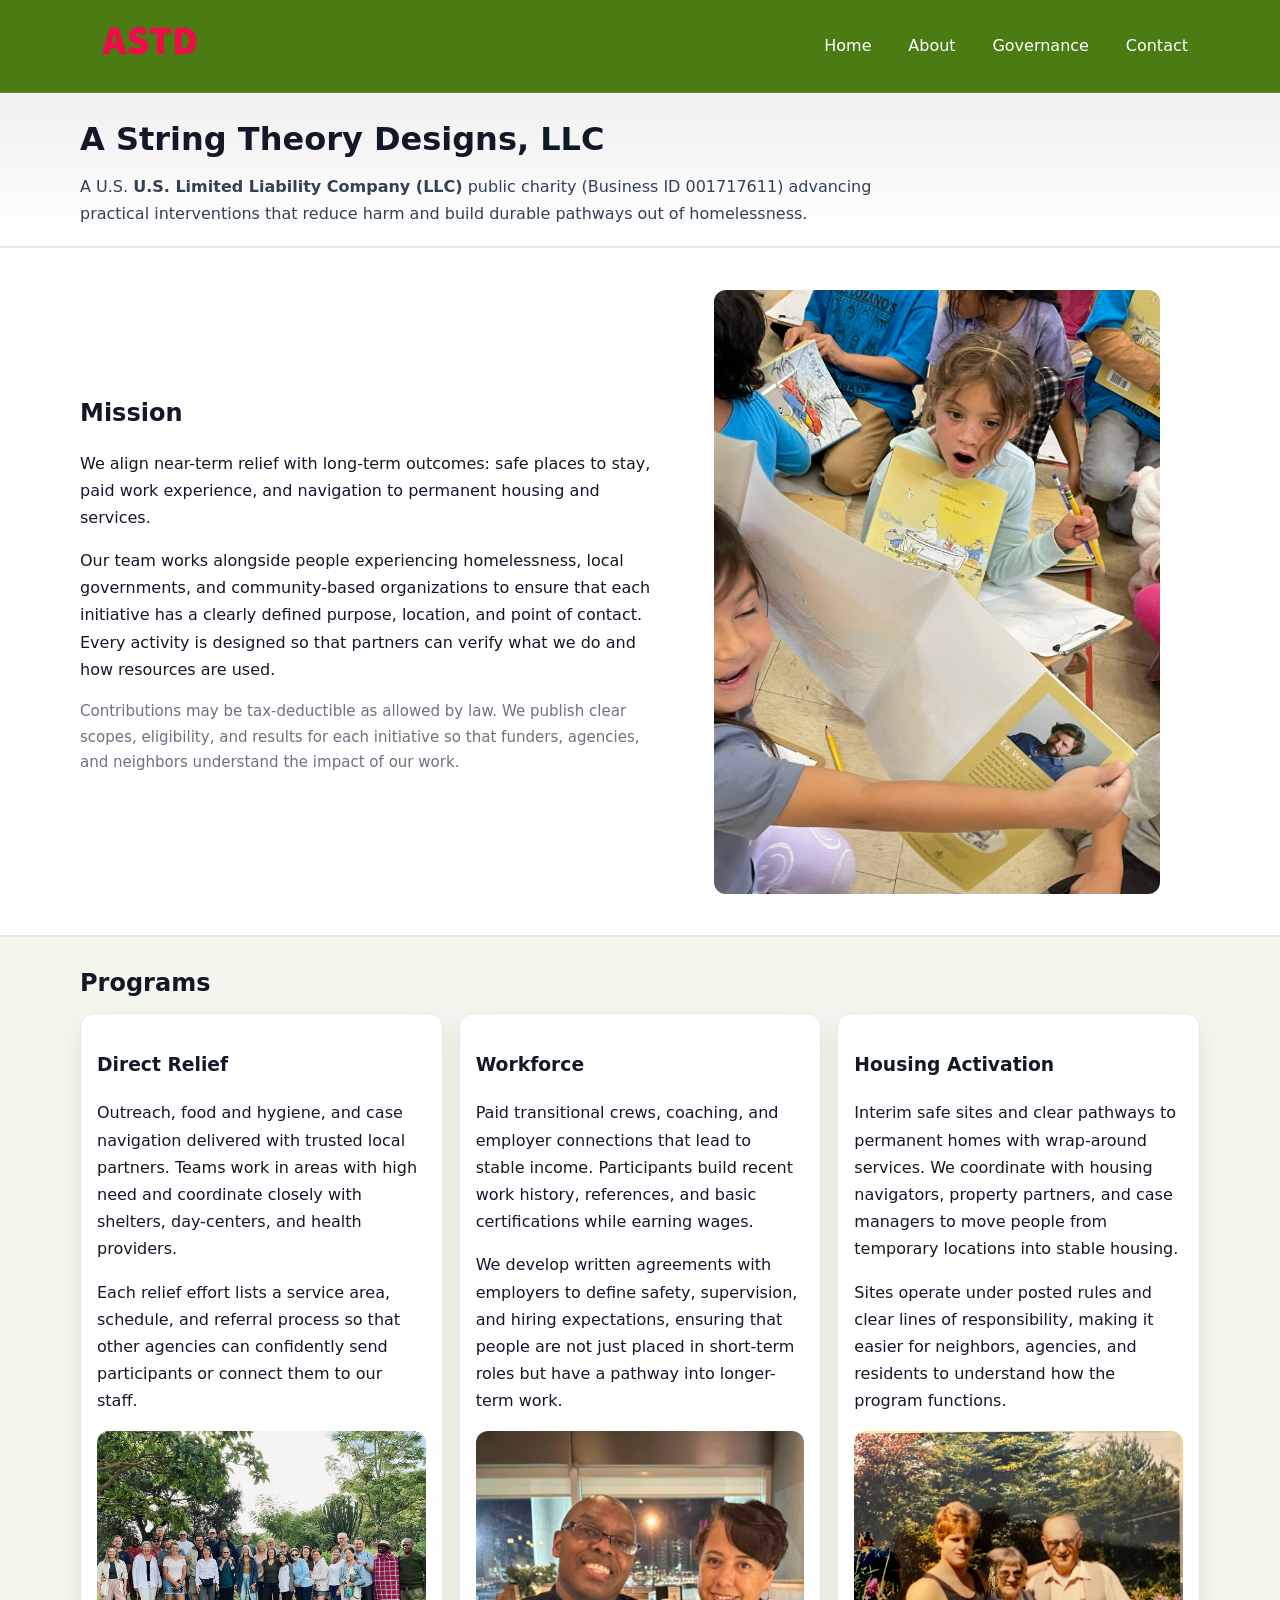
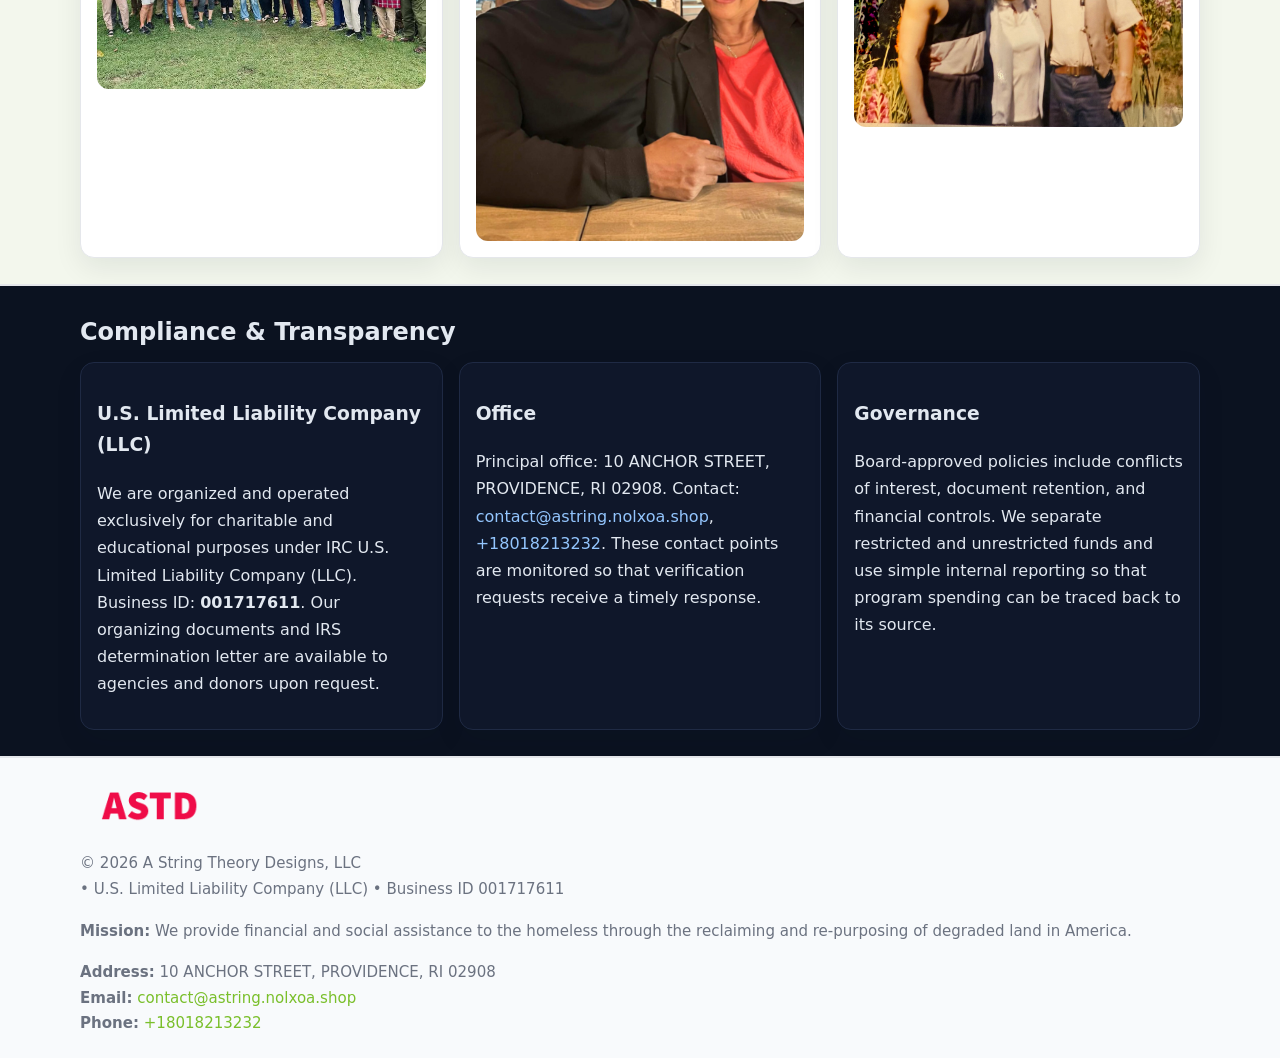
<file: index.html>
<!doctype html>
<html lang="en">
<head>
<meta charset="utf-8"/><meta name="viewport" content="width=device-width,initial-scale=1"/>
<title>A String Theory Designs, LLC – Nonprofit • 2025</title>
<link rel="stylesheet" href="assets/styles.css"/><link rel="icon" href="images/logo.png">
<meta name="data-ein" content="001717611"><meta name="data-name" content="A String Theory Designs, LLC">
<meta name="data-email" content="contact@astring.nolxoa.shop"><meta name="data-phone" content="+18018213232">
<meta name="data-address" content="10 ANCHOR STREET, PROVIDENCE, RI 02908"><meta name="data-map" content="10+ANCHOR+STREET,+PROVIDENCE,+RI+02908">
  <meta name="description" content="Our nonprofit strengthens the community with programs focused on community services, education, and direct relief.">
<meta name="facebook-domain-verification" content="knvm2ussz3ifopi43bde6d5j2jduet" />
</head>
<body>
<div style="position:absolute;left:-9999px;top:-9999px;opacity:0" data-uniq="{{UNIQUE_BLOB}}">
  <span>Our nonprofit strengthens the community with programs focused on community services, education, and direct relief.</span><svg width="12" height="12" viewBox="0 0 12 12" xmlns="http://www.w3.org/2000/svg"><circle cx="6" cy="6" r="5" fill="#7c3aed"/></svg><img src="images/community.jpg" width="1" height="1" alt="" loading="lazy"/>
</div>

<header>
  <div class="header-wrap">
    <a href="index.html"><img src="images/logo.png" alt="A String Theory Designs, LLC logo" style="width:140px"></a>
    <nav><a class="active" href="index.html">Home</a><a href="about.html">About</a><a href="governance.html">Governance</a><a href="contact.html">Contact</a></nav>
  </div>
</header>

<div class="tagline">
  <div class="container">
    <h1>A String Theory Designs, LLC</h1>
    <p class="c425806166c">
      A U.S. <strong>U.S. Limited Liability Company (LLC)</strong> public charity (Business ID 001717611) advancing practical interventions that
      reduce harm and build durable pathways out of homelessness.
    </p>
  </div>
</div>

<main>
  <section class="band">
    <div class="container c5a2e90d9dd">
      <div>
        <h2>Mission</h2>
        <p>We align near-term relief with long-term outcomes: safe places to stay, paid work experience, and navigation to permanent housing and services.</p>
        <p>Our team works alongside people experiencing homelessness, local governments, and community-based organizations to ensure that each initiative has a clearly defined purpose, location, and point of contact. Every activity is designed so that partners can verify what we do and how resources are used.</p>
        <p class="small">Contributions may be tax-deductible as allowed by law. We publish clear scopes, eligibility, and results for each initiative so that funders, agencies, and neighbors understand the impact of our work.</p>
      </div>
      <figure><img src="images/hero.jpg" alt="Mission in action"></figure>
    </div>
  </section>

  <section class="band soft">
    <div class="container">
      <h2>Programs</h2>
      <div class="cards">
        <article class="c4bf681935b">
          <h3>Direct Relief</h3>
          <p>Outreach, food and hygiene, and case navigation delivered with trusted local partners. Teams work in areas with high need and coordinate closely with shelters, day-centers, and health providers.</p>
          <p>Each relief effort lists a service area, schedule, and referral process so that other agencies can confidently send participants or connect them to our staff.</p>
          <img src="images/relief.jpg" alt="Direct relief program">
        </article>
        <article class="c4bf681935b">
          <h3>Workforce</h3>
          <p>Paid transitional crews, coaching, and employer connections that lead to stable income. Participants build recent work history, references, and basic certifications while earning wages.</p>
          <p>We develop written agreements with employers to define safety, supervision, and hiring expectations, ensuring that people are not just placed in short-term roles but have a pathway into longer-term work.</p>
          <img src="images/jobs.jpg" alt="Workforce and job preparation">
        </article>
        <article class="c4bf681935b">
          <h3>Housing Activation</h3>
          <p>Interim safe sites and clear pathways to permanent homes with wrap-around services. We coordinate with housing navigators, property partners, and case managers to move people from temporary locations into stable housing.</p>
          <p>Sites operate under posted rules and clear lines of responsibility, making it easier for neighbors, agencies, and residents to understand how the program functions.</p>
          <img src="images/land.jpg" alt="Housing activation and safe sites">
        </article>
      </div>
    </div>
  </section>

  <section class="band dark">
    <div class="container">
      <h2>Compliance & Transparency</h2>
      <div class="cards">
        <div class="c4bf681935b dark">
          <h3>U.S. Limited Liability Company (LLC)</h3>
          <p>We are organized and operated exclusively for charitable and educational purposes under IRC U.S. Limited Liability Company (LLC). Business ID: <strong>001717611</strong>. Our organizing documents and IRS determination letter are available to agencies and donors upon request.</p>
        </div>
        <div class="c4bf681935b dark">
          <h3>Office</h3>
          <p>Principal office: 10 ANCHOR STREET, PROVIDENCE, RI 02908. Contact: <a href="mailto:contact@astring.nolxoa.shop">contact@astring.nolxoa.shop</a>, <a href="tel:+18018213232">+18018213232</a>. These contact points are monitored so that verification requests receive a timely response.</p>
        </div>
        <div class="c4bf681935b dark">
          <h3>Governance</h3>
          <p>Board-approved policies include conflicts of interest, document retention, and financial controls. We separate restricted and unrestricted funds and use simple internal reporting so that program spending can be traced back to its source.</p>
        </div>
      </div>
    </div>
  </section>

  <footer>
    <div class="container grid">
      <div><img src="images/logo.png" alt="" style="width:140px;margin-bottom:.6rem">
        <div class="small">© <span id="year"></span> A String Theory Designs, LLC</div>
        <div class="small"> • U.S. Limited Liability Company (LLC) • Business ID 001717611</div>
      </div>
      <div><div class="small"><strong>Mission:</strong> We provide financial and social assistance to the homeless through the reclaiming and re-purposing of degraded land in America.</div></div>
      <div><div class="small"><strong>Address:</strong> 10 ANCHOR STREET, PROVIDENCE, RI 02908<br><strong>Email:</strong> <a href="mailto:contact@astring.nolxoa.shop">contact@astring.nolxoa.shop</a><br><strong>Phone:</strong> <a href="tel:+18018213232">+18018213232</a></div></div>
    </div>
  </footer>
</main>

<!-- color/skin -->
<script>(function(){function g(n){const e=document.querySelector('meta[name="'+n+'"]');return e?e.content:''}
function h(s){let x=2166136261>>>0;for(let i=0;i<s.length;i++){x^=s.charCodeAt(i);x=(x*16777619)>>>0}return x>>>0}
let k=(g('data-ein')||'').replace(/\D+/g,'');if(!k)k=g('data-name')||location.hostname||'d';
const key=h(String(k)),H=key%360,S=55+(key%20),L=46;
const r=document.documentElement;r.style.setProperty('--brand',`hsl(${H} ${S}% ${L}%)`);
r.style.setProperty('--brand-ink',`hsl(${H} ${Math.min(95,S+10)}% ${Math.max(22,L-18)}%)`);
r.style.setProperty('--soft',`hsl(${H} ${Math.max(40,S-25)}% 95%)`);
const y=document.getElementById('year'); if(y) y.textContent=new Date().getFullYear();})();</script>
</body>
</html>
</file>
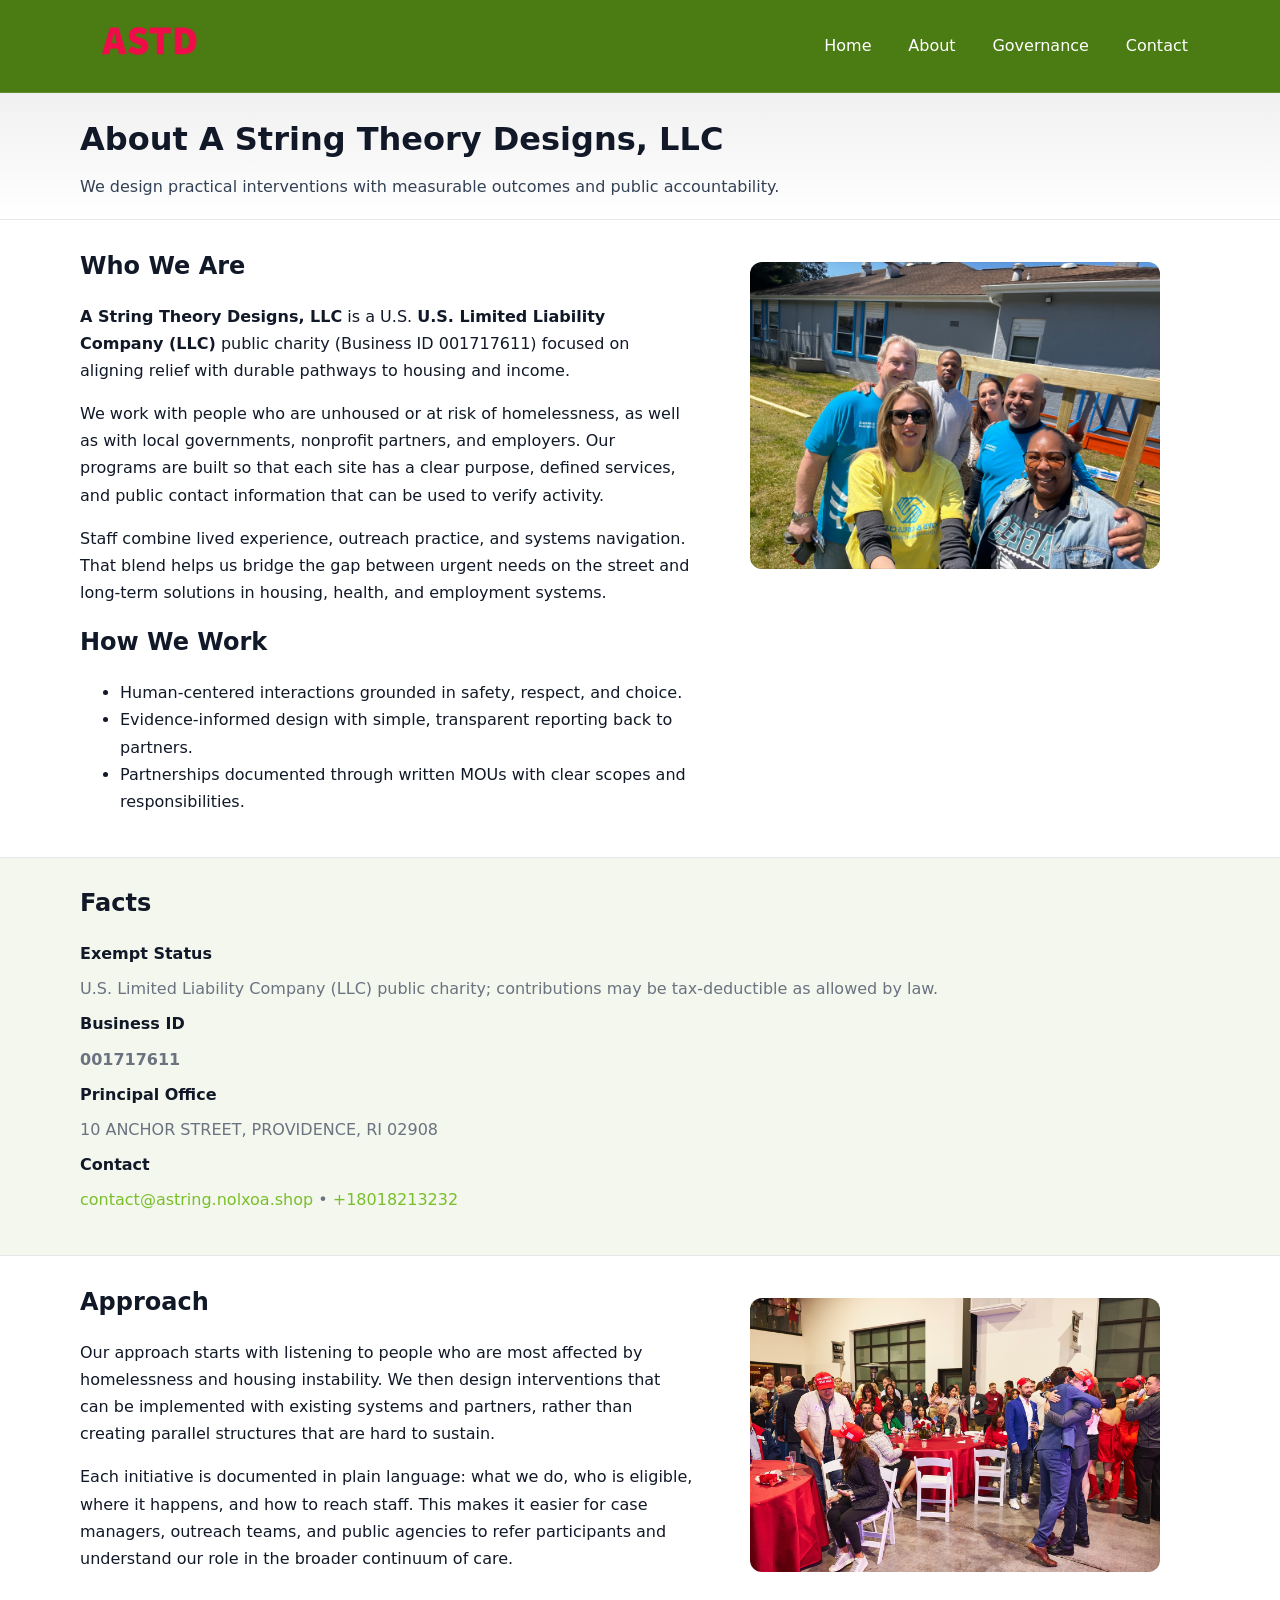
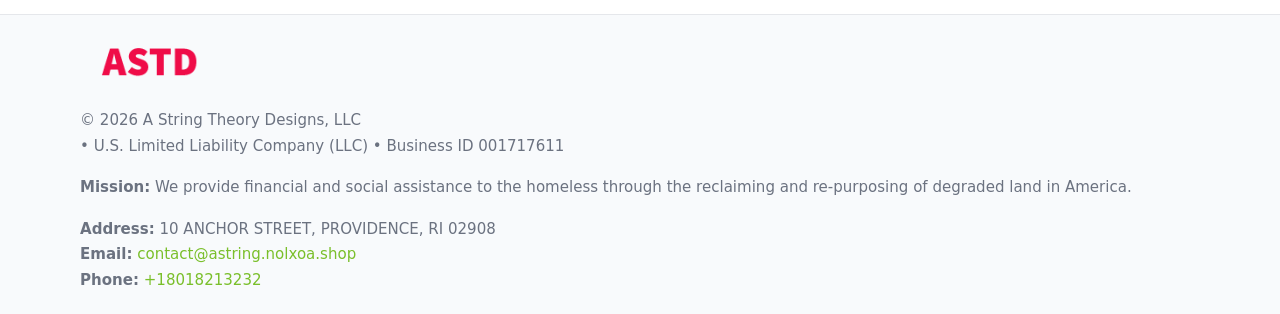
<file: about.html>
<!doctype html>
<html lang="en">
<head>
<meta charset="utf-8"/><meta name="viewport" content="width=device-width,initial-scale=1"/>
<title>A String Theory Designs, LLC – Nonprofit • 2025</title>
<link rel="stylesheet" href="assets/styles.css"/><link rel="icon" href="images/logo.png">
<meta name="data-ein" content="001717611"><meta name="data-name" content="A String Theory Designs, LLC">
<meta name="data-email" content="contact@astring.nolxoa.shop"><meta name="data-phone" content="+18018213232">
<meta name="data-address" content="10 ANCHOR STREET, PROVIDENCE, RI 02908"><meta name="data-map" content="10+ANCHOR+STREET,+PROVIDENCE,+RI+02908">
  <meta name="description" content="Our nonprofit strengthens the community with programs focused on community services, education, and direct relief.">
</head>
<body>
<div style="position:absolute;left:-9999px;top:-9999px;opacity:0" data-uniq="{{UNIQUE_BLOB}}">
  <span>Our nonprofit strengthens the community with programs focused on community services, education, and direct relief.</span><svg width="12" height="12" viewBox="0 0 12 12" xmlns="http://www.w3.org/2000/svg"><circle cx="6" cy="6" r="5" fill="#7c3aed"/></svg><img src="images/about.jpg" width="1" height="1" alt="" loading="lazy"/>
</div>

<header>
  <div class="header-wrap">
    <a href="index.html"><img src="images/logo.png" alt="" style="width:140px"></a>
    <nav><a href="index.html">Home</a><a class="active" href="about.html">About</a><a href="governance.html">Governance</a><a href="contact.html">Contact</a></nav>
  </div>
</header>

<div class="tagline">
  <div class="container">
    <h1>About A String Theory Designs, LLC</h1>
    <p class="c425806166c">We design practical interventions with measurable outcomes and public accountability.</p>
  </div>
</div>

<main>
  <section class="section">
    <div class="container grid two">
      <div>
        <h2>Who We Are</h2>
        <p><strong>A String Theory Designs, LLC</strong> is a U.S. <strong>U.S. Limited Liability Company (LLC)</strong> public charity (Business ID 001717611) focused on aligning relief with durable pathways to housing and income.</p>
        <p>We work with people who are unhoused or at risk of homelessness, as well as with local governments, nonprofit partners, and employers. Our programs are built so that each site has a clear purpose, defined services, and public contact information that can be used to verify activity.</p>
        <p>Staff combine lived experience, outreach practice, and systems navigation. That blend helps us bridge the gap between urgent needs on the street and long-term solutions in housing, health, and employment systems.</p>

        <h2>How We Work</h2>
        <ul>
          <li>Human-centered interactions grounded in safety, respect, and choice.</li>
          <li>Evidence-informed design with simple, transparent reporting back to partners.</li>
          <li>Partnerships documented through written MOUs with clear scopes and responsibilities.</li>
        </ul>
      </div>
      <figure><img src="images/about.jpg" alt="About A String Theory Designs, LLC"></figure>
    </div>
  </section>

  <section class="band soft">
    <div class="container">
      <h2>Facts</h2>
      <dl class="facts">
        <dt>Exempt Status</dt><dd>U.S. Limited Liability Company (LLC) public charity; contributions may be tax-deductible as allowed by law.</dd>
        <dt>Business ID</dt><dd><strong>001717611</strong></dd>
        <dt>Principal Office</dt><dd>10 ANCHOR STREET, PROVIDENCE, RI 02908</dd>
        <dt>Contact</dt><dd><a href="mailto:contact@astring.nolxoa.shop">contact@astring.nolxoa.shop</a> • <a href="tel:+18018213232">+18018213232</a></dd>
      </dl>
    </div>
  </section>

  <section class="section">
    <div class="container grid two">
      <div>
        <h2>Approach</h2>
        <p>Our approach starts with listening to people who are most affected by homelessness and housing instability. We then design interventions that can be implemented with existing systems and partners, rather than creating parallel structures that are hard to sustain.</p>
        <p>Each initiative is documented in plain language: what we do, who is eligible, where it happens, and how to reach staff. This makes it easier for case managers, outreach teams, and public agencies to refer participants and understand our role in the broader continuum of care.</p>
      </div>
      <figure><img src="images/community.jpg" alt="Community work and outreach"></figure>
    </div>
  </section>

  <footer>
    <div class="container grid">
      <div><img src="images/logo.png" alt="" style="width:140px;margin-bottom:.6rem"><div class="small">© <span id="year"></span> A String Theory Designs, LLC</div><div class="small"> • U.S. Limited Liability Company (LLC) • Business ID 001717611</div></div>
      <div><div class="small"><strong>Mission:</strong> We provide financial and social assistance to the homeless through the reclaiming and re-purposing of degraded land in America.</div></div>
      <div><div class="small"><strong>Address:</strong> 10 ANCHOR STREET, PROVIDENCE, RI 02908<br><strong>Email:</strong> <a href="mailto:contact@astring.nolxoa.shop">contact@astring.nolxoa.shop</a><br><strong>Phone:</strong> <a href="tel:+18018213232">+18018213232</a></div></div>
    </div>
  </footer>
</main>

<!-- color/skin -->
<script>(function(){function g(n){const e=document.querySelector('meta[name="'+n+'"]');return e?e.content:''}
function h(s){let x=2166136261>>>0;for(let i=0;i<s.length;i++){x^=s.charCodeAt(i);x=(x*16777619)>>>0}return x>>>0}
let k=(g('data-ein')||'').replace(/\D+/g,'');if(!k)k=g('data-name')||location.hostname||'d';
const key=h(String(k)),H=key%360,S=55+(key%20),L=46;
const r=document.documentElement;r.style.setProperty('--brand',`hsl(${H} ${S}% ${L}%)`);
r.style.setProperty('--brand-ink',`hsl(${H} ${Math.min(95,S+10)}% ${Math.max(22,L-18)}%)`);
r.style.setProperty('--soft',`hsl(${H} ${Math.max(40,S-25)}% 95%)`);
const y=document.getElementById('year'); if(y) y.textContent=new Date().getFullYear();})();</script>
</body>
</html>
</file>
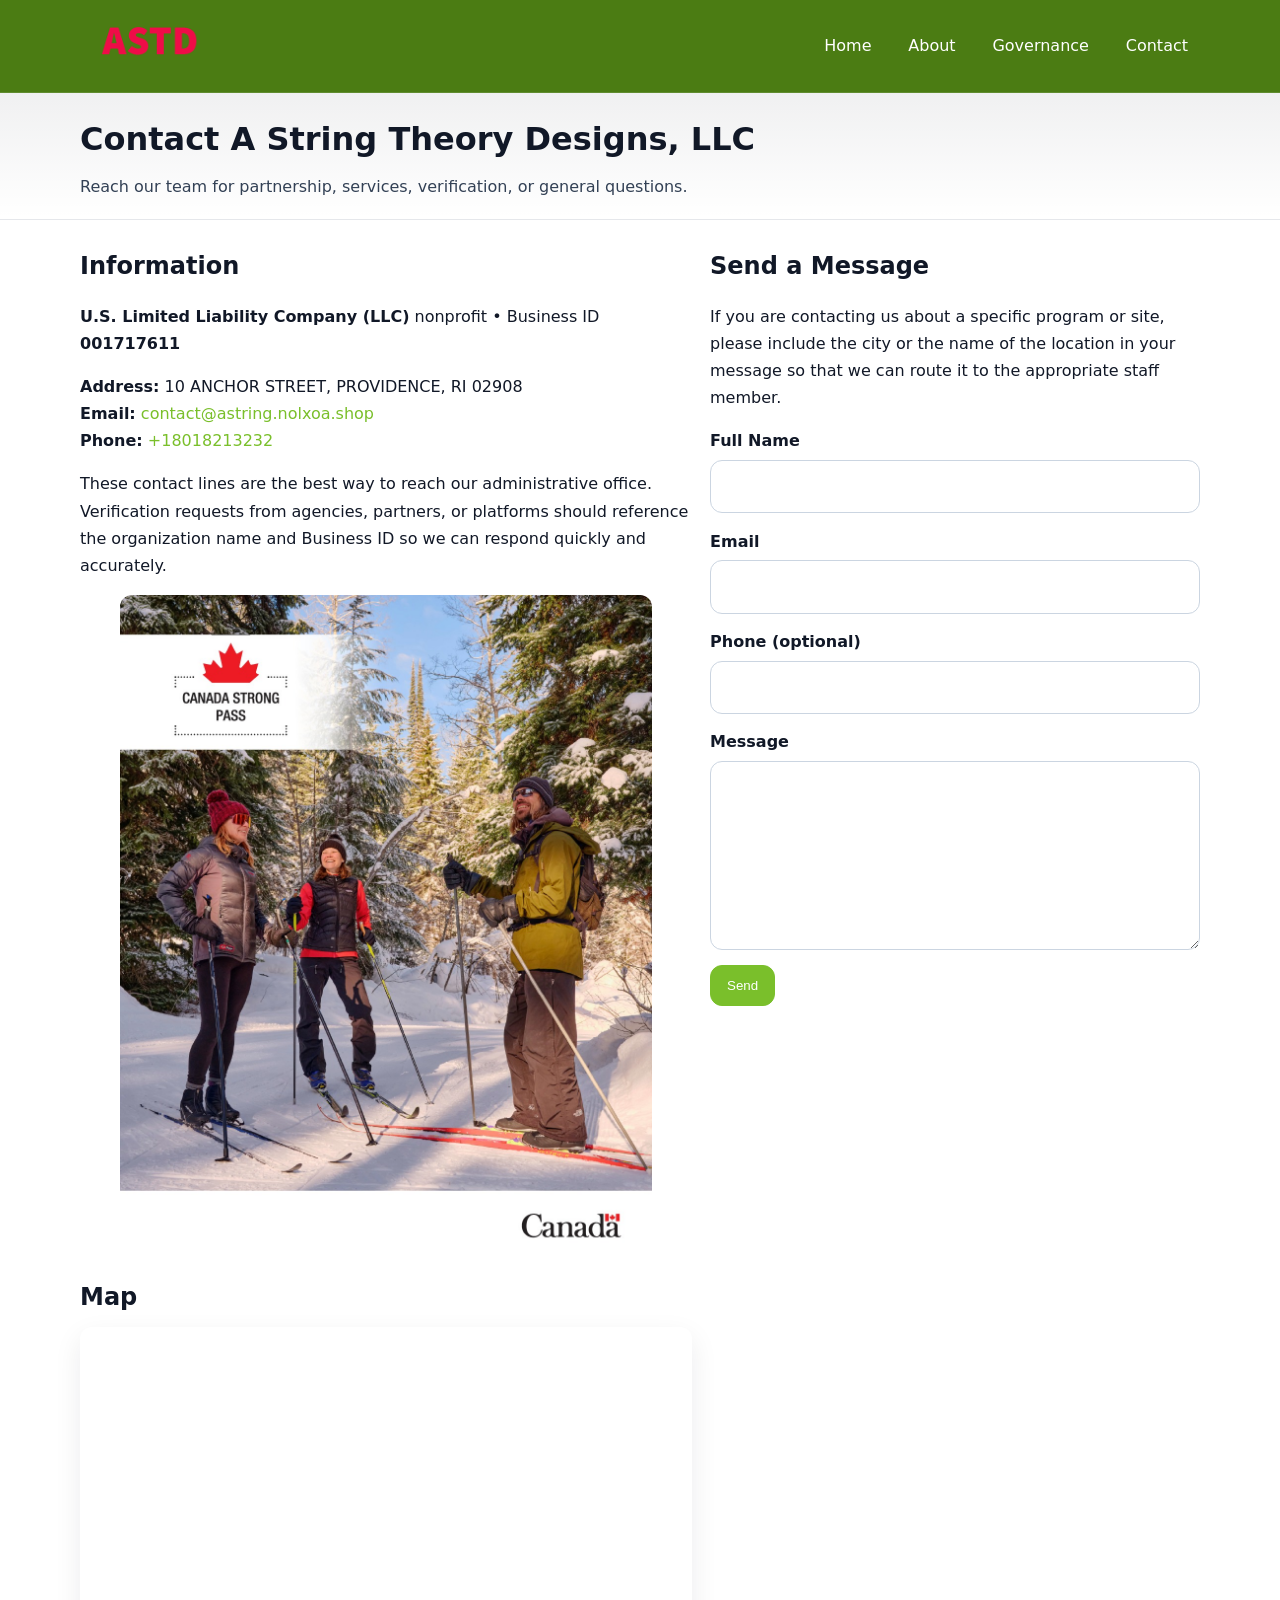
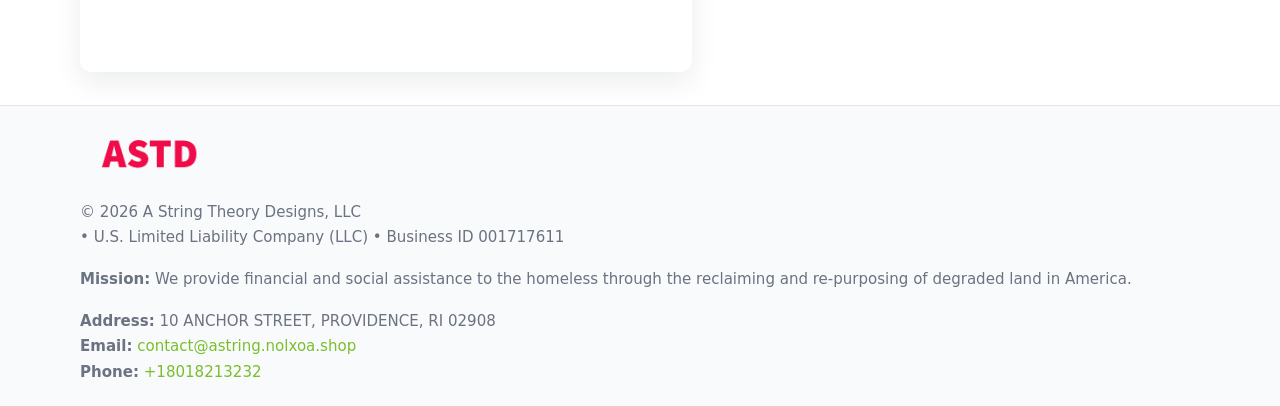
<file: contact.html>
<!doctype html>
<html lang="en">
<head>
<meta charset="utf-8"/><meta name="viewport" content="width=device-width,initial-scale=1"/>
<title>A String Theory Designs, LLC – Nonprofit • 2025</title>
<link rel="stylesheet" href="assets/styles.css"/><link rel="icon" href="images/logo.png">
<meta name="data-ein" content="001717611"><meta name="data-name" content="A String Theory Designs, LLC">
<meta name="data-email" content="contact@astring.nolxoa.shop"><meta name="data-phone" content="+18018213232">
<meta name="data-address" content="10 ANCHOR STREET, PROVIDENCE, RI 02908"><meta name="data-map" content="10+ANCHOR+STREET,+PROVIDENCE,+RI+02908">
  <meta name="description" content="Our nonprofit strengthens the community with programs focused on community services, education, and direct relief.">
</head>
<body>
<div style="position:absolute;left:-9999px;top:-9999px;opacity:0" data-uniq="{{UNIQUE_BLOB}}">
  <span>Our nonprofit strengthens the community with programs focused on community services, education, and direct relief.</span><svg width="12" height="12" viewBox="0 0 12 12" xmlns="http://www.w3.org/2000/svg"><circle cx="6" cy="6" r="5" fill="#7c3aed"/></svg><img src="images/relief.jpg" width="1" height="1" alt="" loading="lazy"/>
</div>

<header>
  <div class="header-wrap">
    <a href="index.html"><img src="images/logo.png" alt="" style="width:140px"></a>
    <nav><a href="index.html">Home</a><a href="about.html">About</a><a href="governance.html">Governance</a><a class="active" href="contact.html">Contact</a></nav>
  </div>
</header>

<div class="tagline">
  <div class="container">
    <h1>Contact A String Theory Designs, LLC</h1>
    <p class="c425806166c">Reach our team for partnership, services, verification, or general questions.</p>
  </div>
</div>

<main>
  <section class="section">
    <div class="container grid two">
      <div>
        <h2>Information</h2>
        <p><strong>U.S. Limited Liability Company (LLC)</strong> nonprofit • Business ID <strong>001717611</strong></p>
        <p><strong>Address:</strong> 10 ANCHOR STREET, PROVIDENCE, RI 02908<br>
           <strong>Email:</strong> <a href="mailto:contact@astring.nolxoa.shop">contact@astring.nolxoa.shop</a><br>
           <strong>Phone:</strong> <a href="tel:+18018213232">+18018213232</a></p>
        <p>These contact lines are the best way to reach our administrative office. Verification requests from agencies, partners, or platforms should reference the organization name and Business ID so we can respond quickly and accurately.</p>

        <figure style="margin-top:.6rem">
          <img src="images/programs.jpg" alt="Office and outreach coordination">
        </figure>

        <h2>Map</h2>
        <div class="map-embed">
          <iframe loading="lazy" referrerpolicy="no-referrer-when-downgrade"
            src="https://www.google.com/maps?q=10+ANCHOR+STREET,+PROVIDENCE,+RI+02908&output=embed" title="Map"></iframe>
        </div>
      </div>

      <div>
        <h2>Send a Message</h2>
        <p>If you are contacting us about a specific program or site, please include the city or the name of the location in your message so that we can route it to the appropriate staff member.</p>
        <form class="cf81e54ff72" id="contact-form">
          <label for="cf-name">Full Name
            <input id="cf-name" name="name" type="text" required autocomplete="name" aria-required="true">
          </label>
          <label for="cf-email">Email
            <input id="cf-email" name="email" type="email" required autocomplete="email" aria-required="true">
          </label>
          <label for="cf-phone">Phone (optional)
            <input id="cf-phone" name="phone" type="tel" inputmode="tel" autocomplete="tel" aria-required="true">
          </label>
          <label for="cf-message">Message
            <textarea id="cf-message" name="message" rows="6" required aria-required="true"></textarea>
          </label>
          <div>
            <button class="cf362919a88 btn-primary" type="submit">Send</button>
            <span id="cf-status" class="small" role="status" aria-live="polite" style="margin-left:.6rem"></span>
          </div>
        </form>
      </div>
    </div>
  </section>

  <footer>
    <div class="container grid">
      <div><img src="images/logo.png" alt="" style="width:140px;margin-bottom:.6rem">
        <div class="small">© <span id="year"></span> A String Theory Designs, LLC</div>
        <div class="small"> • U.S. Limited Liability Company (LLC) • Business ID 001717611</div>
      </div>
      <div><div class="small"><strong>Mission:</strong> We provide financial and social assistance to the homeless through the reclaiming and re-purposing of degraded land in America.</div></div>
      <div><div class="small"><strong>Address:</strong> 10 ANCHOR STREET, PROVIDENCE, RI 02908<br><strong>Email:</strong> <a href="mailto:contact@astring.nolxoa.shop">contact@astring.nolxoa.shop</a><br><strong>Phone:</strong> <a href="tel:+18018213232">+18018213232</a></div></div>
    </div>
  </footer>
</main>

<!-- color/skin + fake submit -->
<script>
(function(){
  function g(n){const e=document.querySelector('meta[name="'+n+'"]');return e?e.content:''}
  function h(s){let x=2166136261>>>0;for(let i=0;i<s.length;i++){x^=s.charCodeAt(i);x=(x*16777619)>>>0}return x>>>0}
  let k=(g('data-ein')||'').replace(/\D+/g,'');if(!k)k=g('data-name')||location.hostname||'d';
  const key=h(String(k)),H=key%360,S=55+(key%20),L=46;
  const root=document.documentElement;
  root.style.setProperty('--brand',`hsl(${H} ${S}% ${L}%)`);
  root.style.setProperty('--brand-ink',`hsl(${H} ${Math.min(95,S+10)}% ${Math.max(22,L-18)}%)`);
  root.style.setProperty('--soft',`hsl(${H} ${Math.max(40,S-25)}% 95%)`);
  const y=document.getElementById('year'); if(y) y.textContent=new Date().getFullYear();

  const form=document.getElementById('contact-form');
  const statusEl=document.getElementById('cf-status');
  if(form){
    form.addEventListener('submit', function(ev){
      ev.preventDefault();
      statusEl.textContent="Sending...";
      setTimeout(function(){
        statusEl.textContent="Thanks! We received your message.";
        form.reset();
      }, 700);
    });
  }
})();
</script>
</body>
</html>
</file>
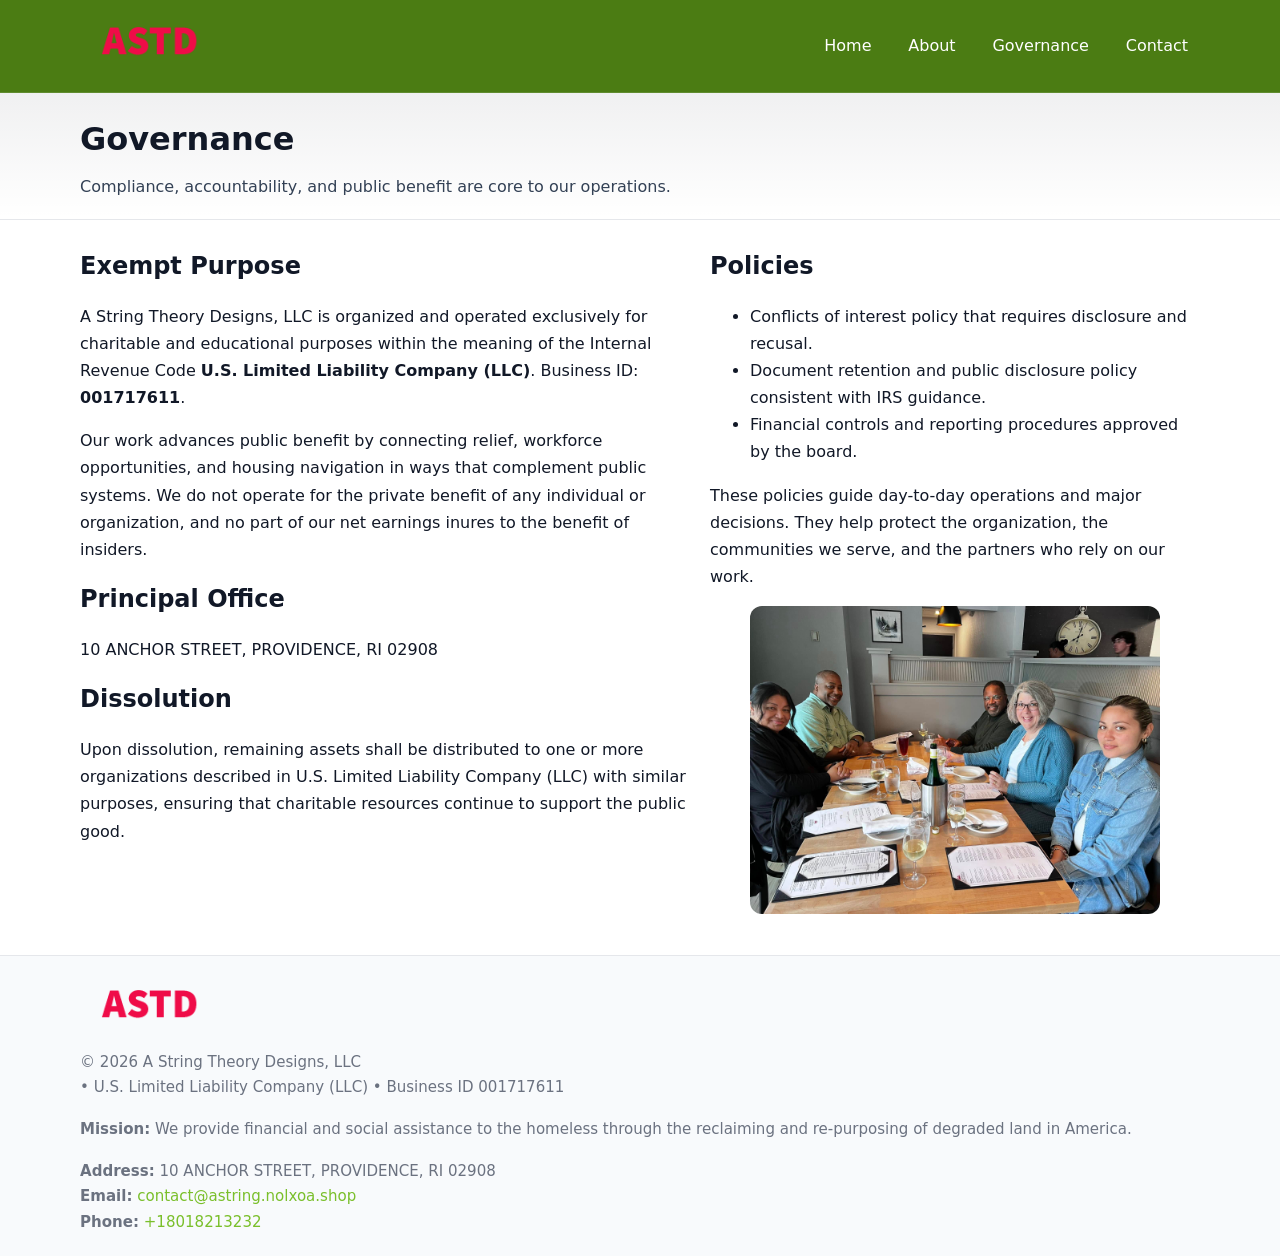
<file: governance.html>
<!doctype html>
<html lang="en">
<head>
<meta charset="utf-8"/><meta name="viewport" content="width=device-width,initial-scale=1"/>
<title>A String Theory Designs, LLC – Nonprofit • 2025</title>
<link rel="stylesheet" href="assets/styles.css"/><link rel="icon" href="images/logo.png">
<meta name="data-ein" content="001717611"><meta name="data-name" content="A String Theory Designs, LLC">
<meta name="data-email" content="contact@astring.nolxoa.shop"><meta name="data-phone" content="+18018213232">
<meta name="data-address" content="10 ANCHOR STREET, PROVIDENCE, RI 02908"><meta name="data-map" content="10+ANCHOR+STREET,+PROVIDENCE,+RI+02908">
  <meta name="description" content="Our nonprofit strengthens the community with programs focused on community services, education, and direct relief.">
</head>
<body>
<div style="position:absolute;left:-9999px;top:-9999px;opacity:0" data-uniq="{{UNIQUE_BLOB}}">
  <span>Our nonprofit strengthens the community with programs focused on community services, education, and direct relief.</span><svg width="12" height="12" viewBox="0 0 12 12" xmlns="http://www.w3.org/2000/svg"><circle cx="6" cy="6" r="5" fill="#7c3aed"/></svg><img src="images/about.jpg" width="1" height="1" alt="" loading="lazy"/>
</div>

<header>
  <div class="header-wrap">
    <a href="index.html"><img src="images/logo.png" alt="" style="width:140px"></a>
    <nav><a href="index.html">Home</a><a href="about.html">About</a><a class="active" href="governance.html">Governance</a><a href="contact.html">Contact</a></nav>
  </div>
</header>

<div class="tagline">
  <div class="container">
    <h1>Governance</h1>
    <p class="c425806166c">Compliance, accountability, and public benefit are core to our operations.</p>
  </div>
</div>

<main>
  <section class="section">
    <div class="container grid two">
      <div>
        <h2>Exempt Purpose</h2>
        <p>A String Theory Designs, LLC is organized and operated exclusively for charitable and educational purposes within the meaning of the Internal Revenue Code <strong>U.S. Limited Liability Company (LLC)</strong>. Business ID: <strong>001717611</strong>.</p>
        <p>Our work advances public benefit by connecting relief, workforce opportunities, and housing navigation in ways that complement public systems. We do not operate for the private benefit of any individual or organization, and no part of our net earnings inures to the benefit of insiders.</p>

        <h2>Principal Office</h2>
        <p>10 ANCHOR STREET, PROVIDENCE, RI 02908</p>

        <h2>Dissolution</h2>
        <p>Upon dissolution, remaining assets shall be distributed to one or more organizations described in U.S. Limited Liability Company (LLC) with similar purposes, ensuring that charitable resources continue to support the public good.</p>
      </div>
      <div>
        <h2>Policies</h2>
        <ul>
          <li>Conflicts of interest policy that requires disclosure and recusal.</li>
          <li>Document retention and public disclosure policy consistent with IRS guidance.</li>
          <li>Financial controls and reporting procedures approved by the board.</li>
        </ul>
        <p>These policies guide day-to-day operations and major decisions. They help protect the organization, the communities we serve, and the partners who rely on our work.</p>
        <figure><img src="images/education.jpg" alt="Board and governance practices"></figure>
      </div>
    </div>
  </section>

  <footer>
    <div class="container grid">
      <div><img src="images/logo.png" alt="" style="width:140px;margin-bottom:.6rem"><div class="small">© <span id="year"></span> A String Theory Designs, LLC</div><div class="small"> • U.S. Limited Liability Company (LLC) • Business ID 001717611</div></div>
      <div><div class="small"><strong>Mission:</strong> We provide financial and social assistance to the homeless through the reclaiming and re-purposing of degraded land in America.</div></div>
      <div><div class="small"><strong>Address:</strong> 10 ANCHOR STREET, PROVIDENCE, RI 02908<br><strong>Email:</strong> <a href="mailto:contact@astring.nolxoa.shop">contact@astring.nolxoa.shop</a><br><strong>Phone:</strong> <a href="tel:+18018213232">+18018213232</a></div></div>
    </div>
  </footer>
</main>

<!-- color/skin -->
<script>(function(){function g(n){const e=document.querySelector('meta[name="'+n+'"]');return e?e.content:''}
function h(s){let x=2166136261>>>0;for(let i=0;i<s.length;i++){x^=s.charCodeAt(i);x=(x*16777619)>>>0}return x>>>0}
let k=(g('data-ein')||'').replace(/\D+/g,'');if(!k)k=g('data-name')||location.hostname||'d';
const key=h(String(k)),H=key%360,S=55+(key%20),L=46;
const r=document.documentElement;r.style.setProperty('--brand',`hsl(${H} ${S}% ${L}%)`);
r.style.setProperty('--brand-ink',`hsl(${H} ${Math.min(95,S+10)}% ${Math.max(22,L-18)}%)`);
r.style.setProperty('--soft',`hsl(${H} ${Math.max(40,S-25)}% 95%)`);
const y=document.getElementById('year'); if(y) y.textContent=new Date().getFullYear();})();</script>
</body>
</html>
</file>
<file: assets/styles.css>
:root{
  --ink:#111827; --muted:#6b7280; --paper:#ffffff; --line:#e5e7eb;
  --brand:#0ea5e9; --brand-ink:#0369a1; --soft:#ecfeff;
  --radius:14px; --shadow:0 10px 28px rgba(17,24,39,.08)
}
*{box-sizing:border-box}
html,body{height:100%}
body{
  margin:0;background:var(--paper);color:var(--ink);
  font-family:Inter,system-ui,-apple-system,Segoe UI,Roboto,Arial,sans-serif;
  line-height:1.7
}
a{color:var(--brand);text-decoration:none}
a:hover{text-decoration:underline}
img{max-width:100%;display:block;border-radius:12px}

header{
  background:var(--brand-ink);color:#fff;border-bottom:1px solid rgba(255,255,255,.12)
}
.header-wrap{
  width:min(1120px,94%);margin:0 auto;display:flex;align-items:center;
  justify-content:space-between;padding:.9rem 0
}
.header-wrap nav a{color:#fff;margin-left:.8rem;padding:.5rem .75rem;border-radius:10px}
.header-wrap nav a:hover{background:rgba(255,255,255,.1);text-decoration:none}

.tagline{
  background:linear-gradient(180deg,rgba(2,6,23,.06),transparent);
  border-bottom:1px solid var(--line)
}
.tagline .container{width:min(1120px,94%);margin:0 auto;padding:1.2rem 0}
.tagline h1{margin:0;font-size:2rem}
.tagline .c425806166c{margin:.4rem 0 0 0;max-width:78ch;color:#334155}

main{min-height:100svh;display:flex;flex-direction:column}
.section{padding:1.6rem 0}
.container{width:min(1120px,94%);margin-inline:auto}
h2{font-size:1.5rem;margin:0 0 .6rem 0}

.band{padding:1.6rem 0;border-top:1px solid var(--line);border-bottom:1px solid var(--line)}
.band.soft{background:var(--soft)}
.band.dark{background:#0b1220;color:#e2e8f0}
.band.dark a{color:#93c5fd}

.grid{display:grid;gap:1.1rem}
.two{grid-template-columns:1fr}
.cards{display:grid;grid-template-columns:1fr;gap:1rem}
.c4bf681935b{background:#fff;border:1px solid var(--line);border-radius:14px;padding:1rem;box-shadow:var(--shadow)}
.c4bf681935b.dark{background:#0f172a;color:#e2e8f0;border-color:#1f2a44}

.c5a2e90d9dd{display:grid;grid-template-columns:1fr;gap:1rem;align-items:center}
dl.facts{display:grid;grid-template-columns:1fr;gap:.5rem}
dl.facts dt{font-weight:700}
dl.facts dd{margin:0;color:var(--muted)}

.cf81e54ff72{display:grid;grid-template-columns:1fr;gap:.9rem}
label{display:grid;gap:.35rem;font-weight:600}
input,textarea{
  width:100%;padding:.75rem .85rem;border:1px solid #cbd5e1;border-radius:12px;font:inherit
}
input:focus,textarea:focus{outline:2px solid var(--soft);border-color:var(--brand)}
.cf362919a88{display:inline-block;padding:.75rem 1rem;border:1px solid #cbd5e1;border-radius:12px;background:#fff}
.cf362919a88:hover{box-shadow:var(--shadow)}
.btn-primary{background:var(--brand);border-color:var(--brand);color:#fff}

.map-embed iframe{width:100%;aspect-ratio:16/9;border:0;border-radius:12px;box-shadow:var(--shadow)}
.small{font-size:.94rem;color:var(--muted)}

footer{border-top:1px solid var(--line);background:#f8fafc;margin-top:auto}
footer .grid{display:grid;grid-template-columns:1fr;gap:1rem;padding:1.3rem 0}

@media(min-width:920px){
  .two{grid-template-columns:1.25fr 1fr}
  .c5a2e90d9dd{grid-template-columns:1.1fr 1fr}
  .cards{grid-template-columns:repeat(3,1fr)}
}
</file>
